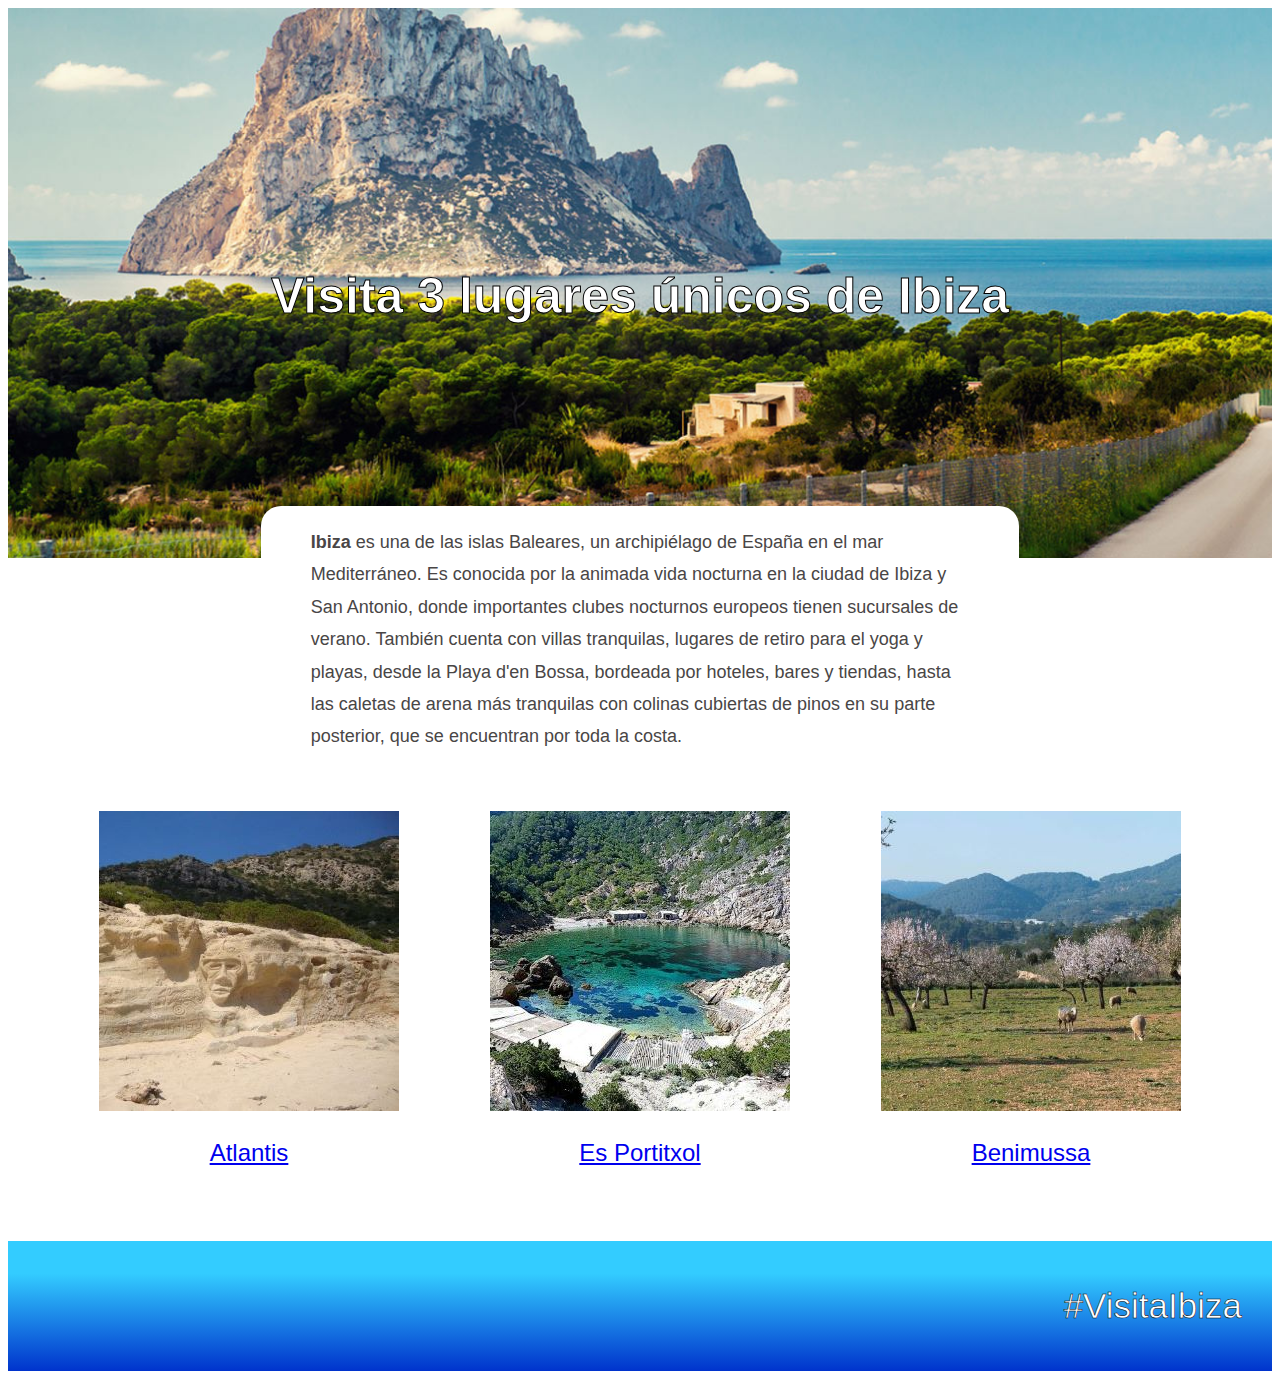
<file: index.html>
<!DOCTYPE html>
<html lang="en">
<head>
    <meta charset="UTF-8">
    <meta http-equiv="X-UA-Compatible" content="IE=edge">
    <meta name="viewport" content="width=device-width, initial-scale=1.0">
    <link rel="stylesheet" href="Style.css">
    <title>Visita 3 lugares únicos de Ibiza</title>
</head>

<body>
    <div class="first_container">
        <header>
            <div class="tit_container">
                <h1>Visita 3 lugares únicos de Ibiza</h1>
            </div>
        </header>
    </div>
   
    <div class="index_container_v">
        <div class="index_container_h">
            <article>
                <div class="content_container">
                    <p class="basic_text"><strong>Ibiza</strong> es una de las islas Baleares, un archipiélago de España en el mar Mediterráneo. Es conocida por la animada vida nocturna en la ciudad de Ibiza y San Antonio, donde importantes clubes nocturnos europeos tienen sucursales de verano. También cuenta con villas tranquilas, lugares de retiro para el yoga y playas, desde la Playa d'en Bossa, bordeada por hoteles, bares y tiendas, hasta las caletas de arena más tranquilas con colinas cubiertas de pinos en su parte posterior, que se encuentran por toda la costa.</p>
                </div>
            </article>
        </div>
        <section>   
            <div class="image_container">
                <span>
                    <div>
                        <img src="Imagenes/Atlantis_1.jpg" alt="Atlantis">
                        <p class="image_text">
                            <a href="atlantis.html">Atlantis</a>
                        </p>
                    </div>
                </span>  
          
                <span>
                    <div>
                        <img src="Imagenes/Portitxol_1.jpg" alt="Cala de Es Portitxol">
                        <p class="image_text">
                            <a href="esPortitxol.html">Es Portitxol</a>
                        </p>
                    </div>
                </span>        
    
                <span>
                    <div>
                        <img src="Imagenes/Benimussa_1.jpg" alt="...">
                        <p class="image_text">
                            <a href="benimussa.html">Benimussa</a>
                        </p>
                    </div>
                </span>  
            </div> 
        </section>        
    </div>
    </div>    
      
    <footer>
        <div class="final_container">
            <p class="final"> #VisitaIbiza <p></p>
        </div>
    </footer> 

</body>
</html>
</file>
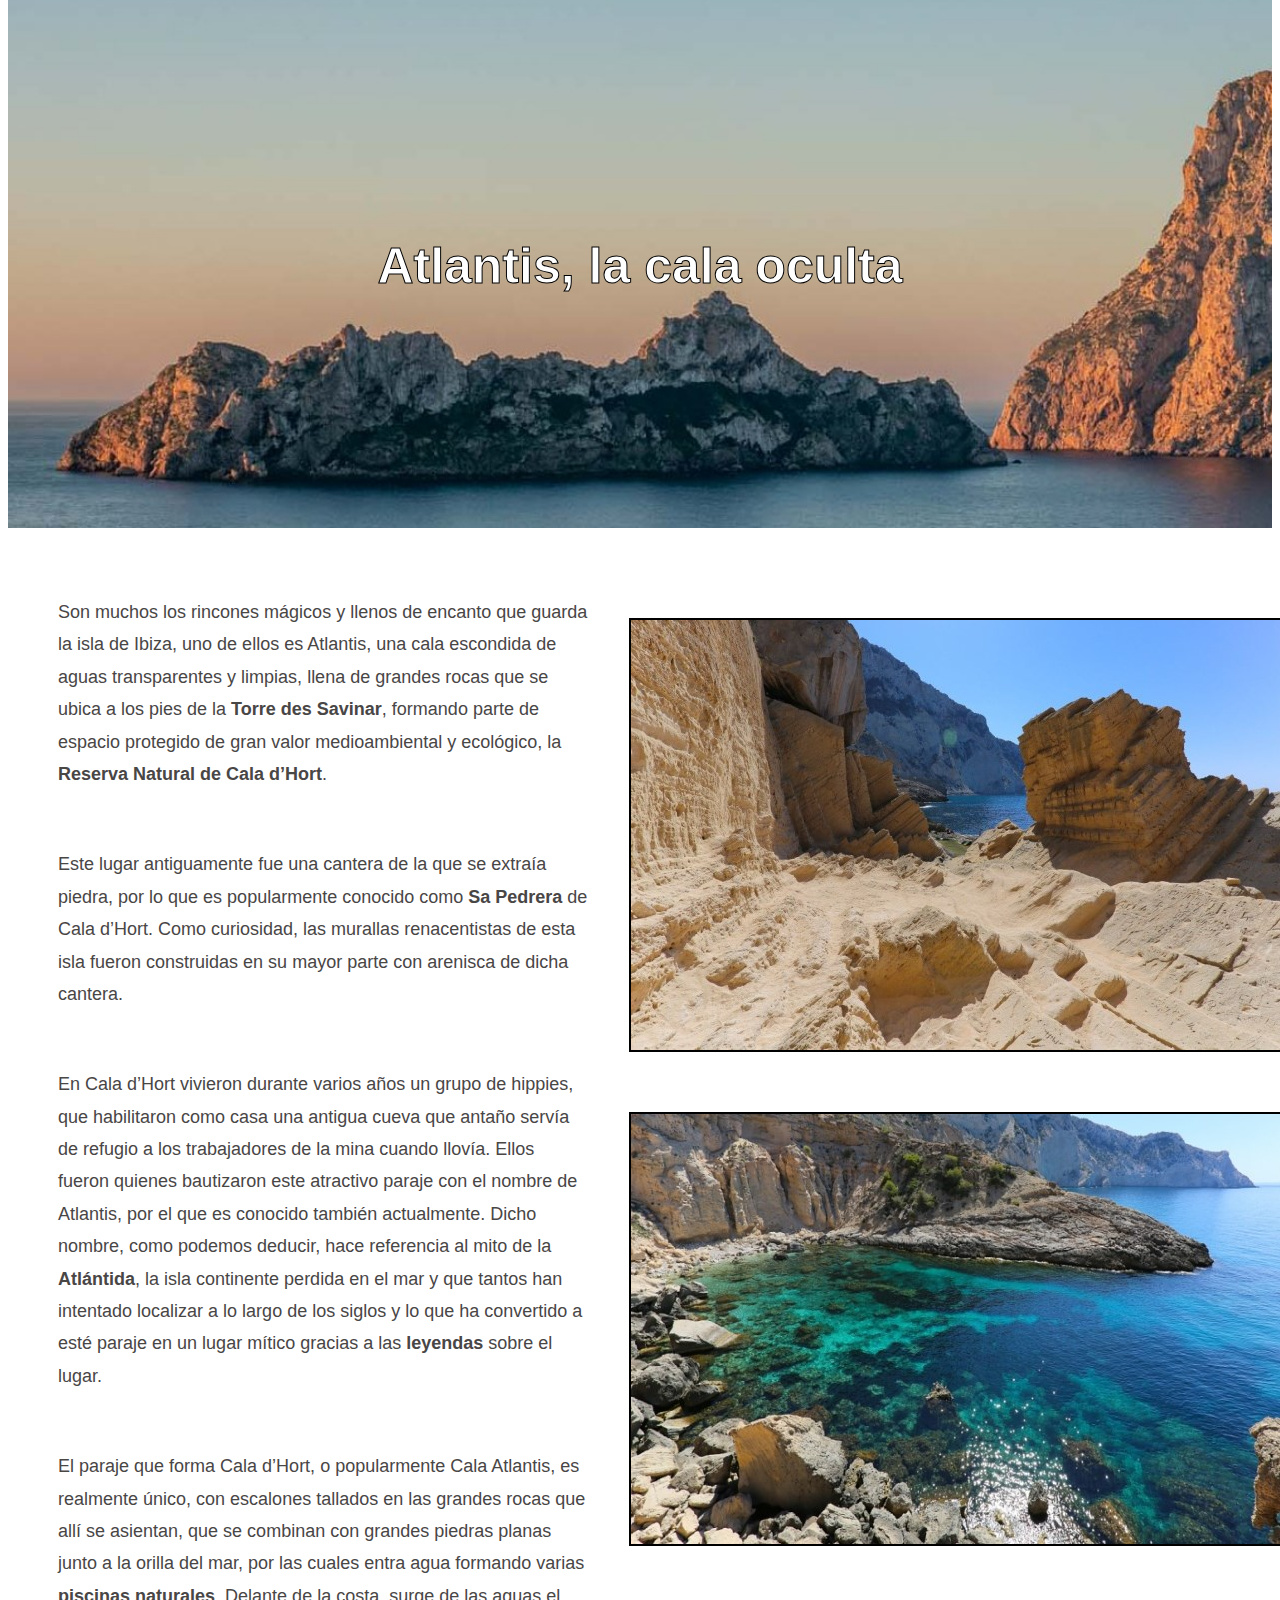
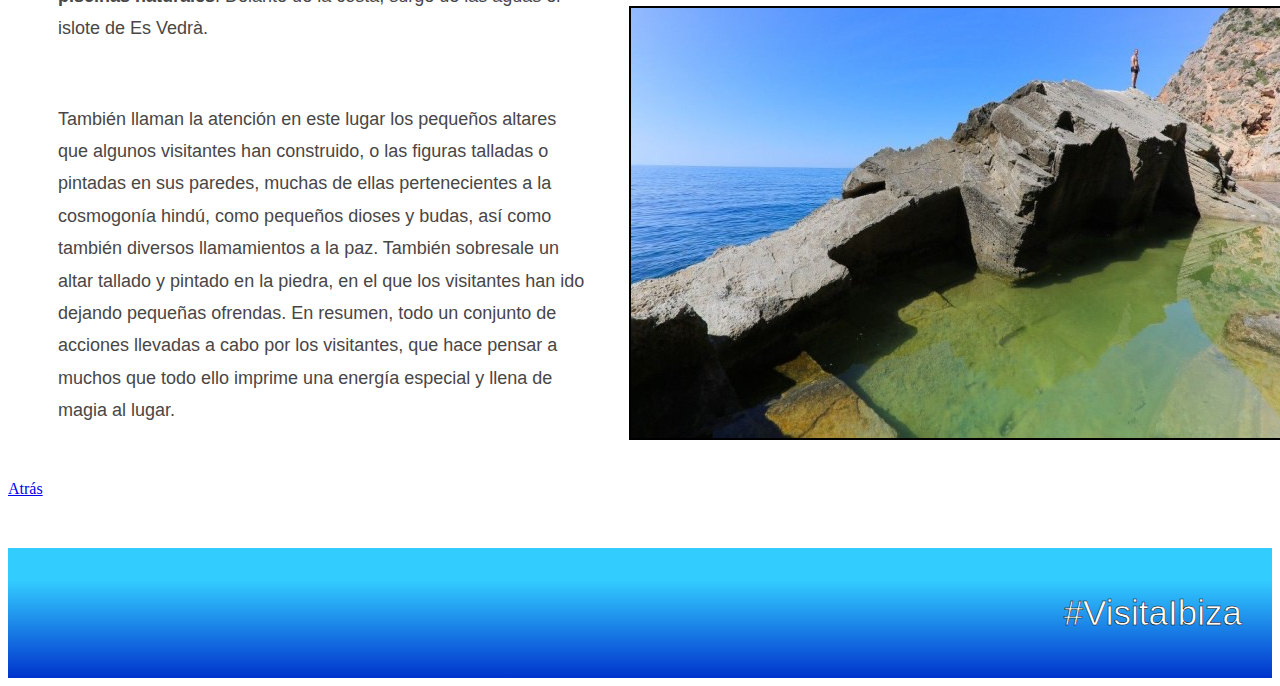
<file: atlantis.html>
<!DOCTYPE html>
<html lang="en">
<head>
    <meta charset="UTF-8">
    <meta http-equiv="X-UA-Compatible" content="IE=edge">
    <meta name="viewport" content="width=device-width, initial-scale=1.0">
    <link rel="stylesheet" href="Style.css">
    <title>Atlantis, la cala oculta</title>
</head>

<body>
    <div class="first_container">
        <header class="sub">
            <div class="tit_container">
                <h1>Atlantis, la cala oculta</h1>
            </div>
        </header>
    </div>
   
    <div class="sub_index_container">
        <section>
            <div class="sub_index_content_left">
                <p class="basic_text">Son muchos los rincones mágicos y llenos de encanto que guarda la isla de Ibiza, uno de ellos es Atlantis, una cala escondida de aguas transparentes y limpias, llena de grandes rocas que se ubica a los pies de la <strong>Torre des Savinar</strong>, formando parte de espacio protegido de gran valor medioambiental y ecológico, la <strong>Reserva Natural de Cala d’Hort</strong>.
                </p>
                <p class="basic_text">Este lugar antiguamente fue una cantera de la que se extraía piedra, por lo que es popularmente conocido como <strong>Sa Pedrera</strong> de Cala d’Hort. Como curiosidad, las murallas renacentistas de esta isla fueron construidas en su mayor parte con arenisca de dicha cantera.
                </p>    
                <p class="basic_text">En Cala d’Hort vivieron durante varios años un grupo de hippies, que habilitaron como casa una antigua cueva que antaño servía de refugio a los trabajadores de la mina cuando llovía. Ellos fueron quienes bautizaron este atractivo paraje con el nombre de Atlantis, por el que es conocido también actualmente. Dicho nombre, como podemos deducir, hace referencia al mito de la <strong>Atlántida</strong>, la isla continente perdida en el mar y que tantos han intentado localizar a lo largo de los siglos y lo que ha convertido a esté paraje en un lugar mítico gracias a las <strong>leyendas</strong> sobre el lugar. 
                </p>    
                <p class="basic_text">El paraje que forma Cala d’Hort, o popularmente Cala Atlantis, es realmente único, con escalones tallados en las grandes rocas que allí se asientan, que se combinan con grandes piedras planas junto a la orilla del mar, por las cuales entra agua formando varias <strong>piscinas naturales</strong>. Delante de la costa, surge de las aguas el islote de Es Vedrà.
                </p>     
                <p class="basic_text">También llaman la atención en este lugar los pequeños altares que algunos visitantes han construido, o las figuras talladas o pintadas en sus paredes, muchas de ellas pertenecientes a la cosmogonía hindú, como pequeños dioses y budas, así como también diversos llamamientos a la paz. También sobresale un altar tallado y pintado en la piedra, en el que los visitantes han ido dejando pequeñas ofrendas. En resumen, todo un conjunto de acciones llevadas a cabo por los visitantes, que hace pensar a muchos que todo ello imprime una energía especial y llena de magia al lugar.
                </p>   
            </div>

            <div class="sub_index_content_right">

                <div class="sub_image_container">
                    <img src="Imagenes/Atlantis_2.jpg" alt="Imagen Atlantis" class="imagen_atlantis">
                </div>

                <div class="sub_image_container">
                    <img src="Imagenes/Atlantis_3.jpg" alt="Imagen Atlantis" class="imagen_atlantis">
                </div>

                <div class="sub_image_container">
                    <img src="Imagenes/Atlantis_4.jpg" alt="Imagen Atlantis" class="imagen_atlantis">
                </div>
            </div> 
        </section>
    </div>    
    <div> 
        <p class="intro"><a href="index.html">Atrás</a>
        </p>
    </div>

    <footer>
        <div class="final_container">
            <p class="final">#VisitaIbiza
            <p>
        </div>
    </footer>
            
</body>
</html>
</file>
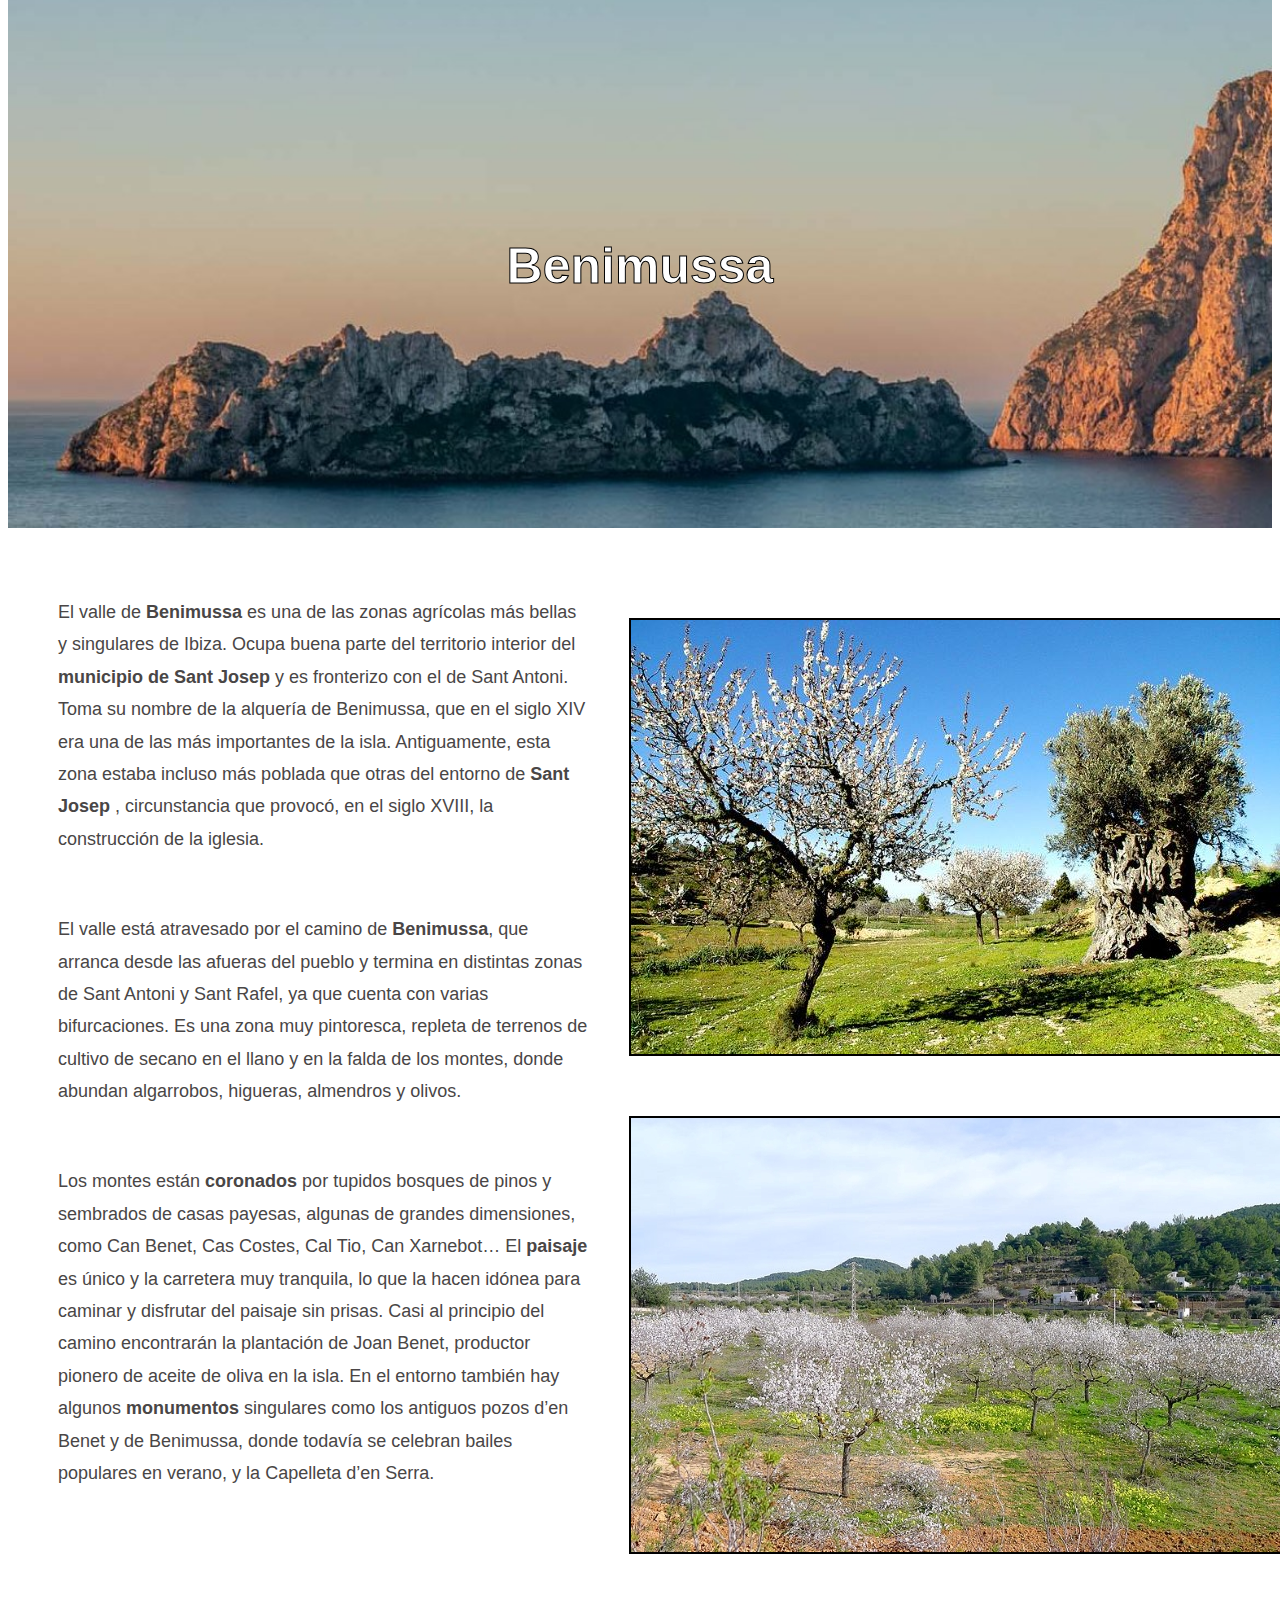
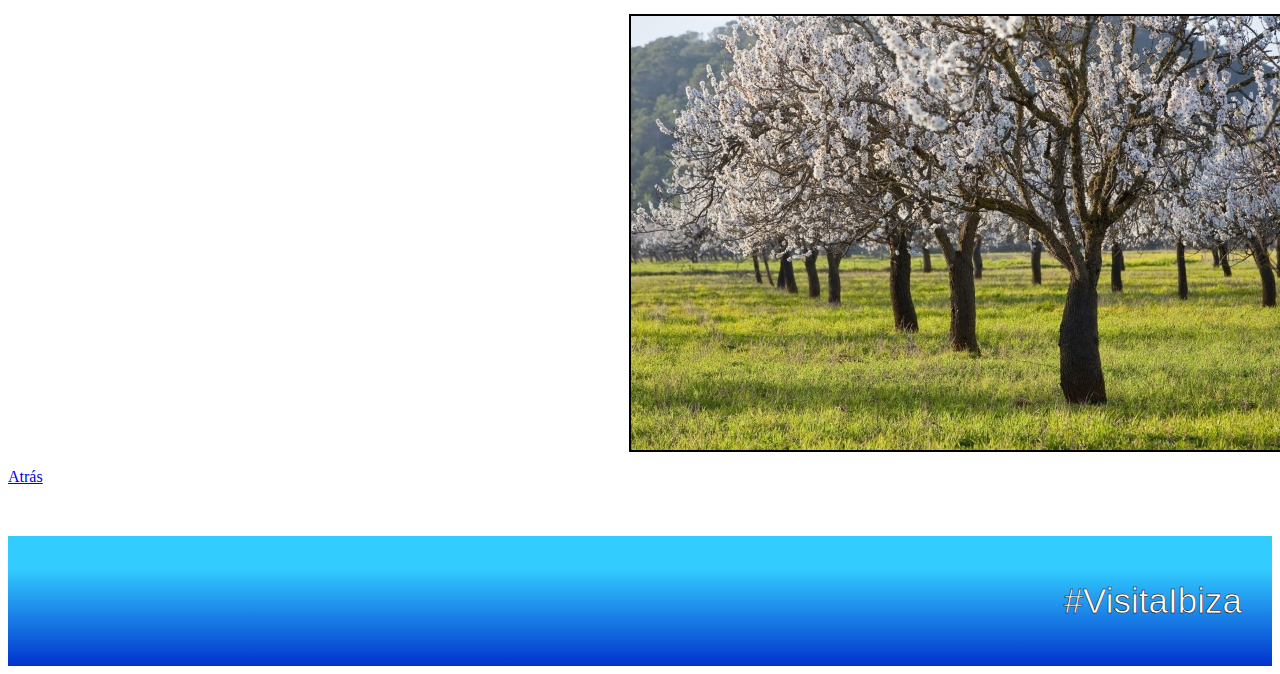
<file: benimussa.html>
<!DOCTYPE html>
<html lang="en">
<head>
    <meta charset="UTF-8">
    <meta http-equiv="X-UA-Compatible" content="IE=edge">
    <meta name="viewport" content="width=device-width, initial-scale=1.0">
    <link rel="stylesheet" href="Style.css">
    <title>Benimussa, valle agrícola del interior de Sant Josep</title>
</head>

<body>
    <div class="first_container">
        <header class="sub">
            <div class="tit_container">
                <h1>Benimussa</h1>
            </div>  
        </header>
    </div>
   
    <div class="sub_index_container">
        <section>
            <div class="sub_index_content_left">
                <p class="basic_text">El valle de <strong> Benimussa</strong> es una de las zonas agrícolas más bellas y singulares de Ibiza. Ocupa buena parte del territorio interior del <strong>municipio de Sant Josep</strong> y es fronterizo con el de Sant Antoni. Toma su nombre de la alquería de Benimussa, que en el siglo XIV era una de las más importantes de la isla. Antiguamente, esta zona estaba incluso más poblada que otras del entorno de <strong> Sant Josep</strong> , circunstancia que provocó, en el siglo XVIII, la construcción de la iglesia.
                </p>
                <p class="basic_text">El valle está atravesado por el camino de <strong>Benimussa</strong>, que arranca desde las afueras del pueblo y termina en distintas zonas de Sant Antoni y Sant Rafel, ya que cuenta con varias bifurcaciones. Es una zona muy pintoresca, repleta de terrenos de cultivo de secano en el llano y en la falda de los montes, donde abundan algarrobos, higueras, almendros y olivos.
                </p>    
                <p class="basic_text">Los montes están <strong>coronados</strong> por tupidos bosques de pinos y sembrados de casas payesas, algunas de grandes dimensiones, como Can Benet, Cas Costes, Cal Tio, Can Xarnebot… El <strong>paisaje</strong> es único y la carretera muy tranquila, lo que la hacen idónea para caminar y disfrutar del paisaje sin prisas. Casi al principio del camino encontrarán la plantación de Joan Benet, productor pionero de aceite de oliva en la isla. En el entorno también hay algunos <strong>monumentos</strong> singulares como los antiguos pozos d’en Benet y de Benimussa, donde todavía se celebran bailes populares en verano, y la Capelleta d’en Serra.
                </p>     
            </div>

            <div class="sub_index_content_right">
                <div class="sub_image_container">
                    <img src="Imagenes/Benimussa_2.jpg" alt="Imagen Atlantis" class="imagen_atlantis">
                </div>

                <div class="sub_image_container">
                    <img src="Imagenes/Benimussa_3.jpg" alt="Imagen Atlantis" class="imagen_atlantis">
                </div>
                
                <div class="sub_image_container">
                    <img src="Imagenes/Benimussa_4.jpg" alt="Imagen Atlantis" class="imagen_atlantis">
                </div>
            </div>    
        </section>
    </div>    
    <div> 
        <p class="intro"><a href="index.html">Atrás</a>
        </p> 
    </div> 
      
    <footer>
        <div class="final_container">
            <p class="final">#VisitaIbiza
            <p>
        </div>
    </footer>
            
</body>
</html>
</file>
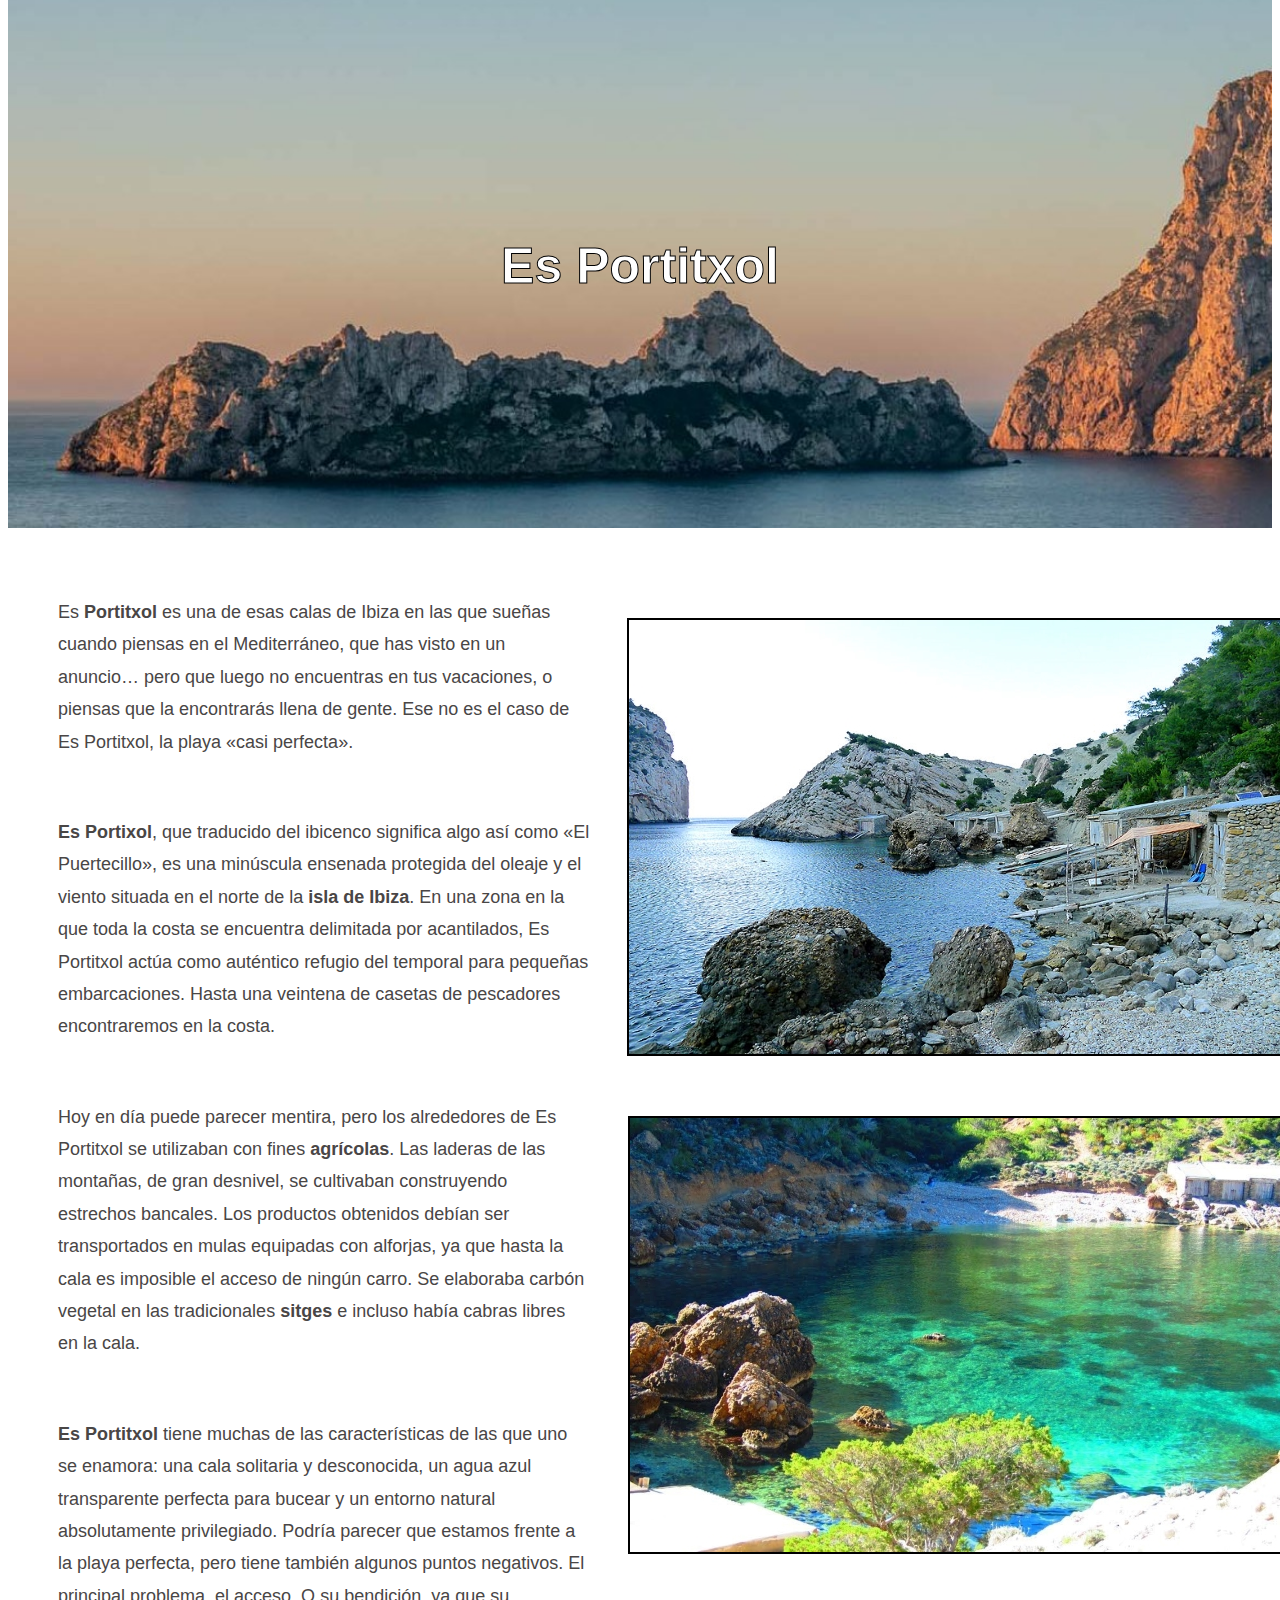
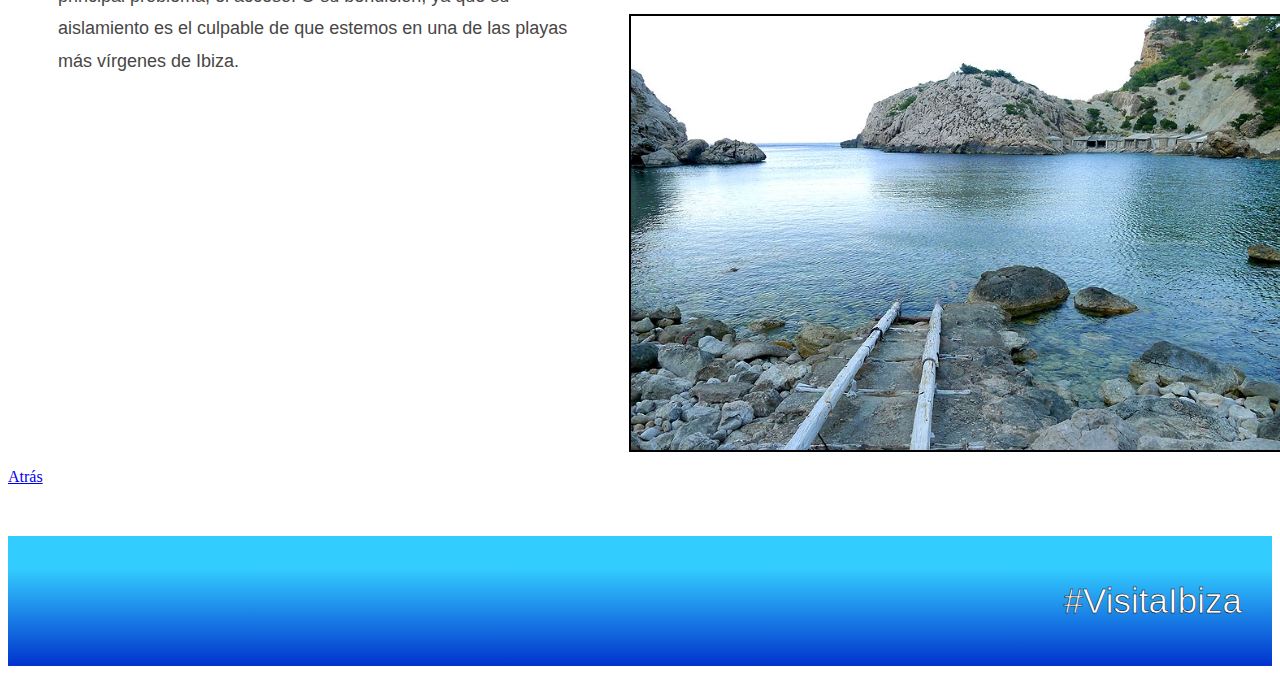
<file: esPortitxol.html>
<!DOCTYPE html>
<html lang="en">
<head>
    <meta charset="UTF-8">
    <meta http-equiv="X-UA-Compatible" content="IE=edge">
    <meta name="viewport" content="width=device-width, initial-scale=1.0">
    <link rel="stylesheet" href="Style.css">
    <title>Es Portitxol</title>
</head>

<body>
    <div class="first_container">
        <header class="sub">
            <div class="tit_container">
                <h1>Es Portitxol</h1>
            </div>
        </header>
    </div>
   
    <div class="sub_index_container">
        <section>
            <div class="sub_index_content_left">
                <p class="basic_text">Es <strong>Portitxol</strong> es una de esas <stronng>calas de Ibiza</stronng> en las que sueñas cuando piensas en el Mediterráneo, que has visto en un anuncio… pero que luego no encuentras en tus vacaciones, o piensas que la encontrarás llena de gente. Ese no es el caso de Es Portitxol, la playa «casi perfecta».
                </p>
                <p class="basic_text"><strong>Es Portixol</strong>, que traducido del ibicenco significa algo así como «El Puertecillo», es una minúscula ensenada protegida del oleaje y el viento situada en el norte de la <strong>isla de Ibiza</strong>. En una zona en la que toda la costa se encuentra delimitada por acantilados, Es Portitxol actúa como auténtico refugio del temporal para pequeñas embarcaciones. Hasta una veintena de casetas de pescadores encontraremos en la costa.
                </p>    
                <p class="basic_text">Hoy en día puede parecer mentira, pero los alrededores de Es Portitxol se utilizaban con fines <strong>agrícolas</strong>. Las laderas de las montañas, de gran desnivel, se cultivaban construyendo estrechos bancales. Los productos obtenidos debían ser transportados en mulas equipadas con alforjas, ya que hasta la cala es imposible el acceso de ningún carro. Se elaboraba carbón vegetal en las tradicionales <strong>sitges</strong> e incluso había cabras libres en la cala.
                </p>    
                <p class="basic_text"><strong>Es Portitxol</strong> tiene muchas de las características de las que uno se enamora: una cala solitaria y desconocida, un agua azul transparente perfecta para bucear y un entorno natural absolutamente privilegiado. Podría parecer que estamos frente a la playa perfecta, pero tiene también algunos puntos negativos. El principal problema, el acceso. O su bendición, ya que su aislamiento es el culpable de que estemos en una de las playas más vírgenes de Ibiza.
                </p>     
            </div>

            <div class="sub_index_content_right">

                <div class="sub_image_container">
                    <img src="Imagenes/Portitxol_2.jpg" alt="Imagen Atlantis" class="imagen_atlantis">
                </div>

                <div class="sub_image_container">
                    <img src="Imagenes/Portitxol_3.jpg" alt="Imagen Atlantis" class="imagen_atlantis">
                </div>

                <div class="sub_image_container">
                    <img src="Imagenes/Portitxol_4.jpg" alt="Imagen Atlantis" class="imagen_atlantis">
                </div>
            </div>      
        </section>
    </div>    
    <div> 
        <p class="intro"><a href="index.html">Atrás</a>
        </p> 
    </div> 
     
    <footer>
        <div class="final_container">
            <p class="final">#VisitaIbiza
            <p>
        </div>
    </footer>
            
</body>
</html>
</file>
<file: Style.css>
header{
    width: 100%;
    height: 550px;
    background: url(Imagenes/Ibiza.jpg)no-repeat;
    background-size: cover;
    margin:none;
}   
header.sub{
    width: 100%;
    height: 550px;
    background: url(Imagenes/Ibiza2.jpg)no-repeat;
    background-size: cover;
    margin-bottom: 30px;
   
}  
footer{
    margin-top: 50px;
    height: 130px;
    background-image:linear-gradient(to bottom, #33ccff 25%, #0033cc 100%)
    
}
article{
    width: 60%;
}
h1{
   color: white;
   font-size: 50px;
   font-family: Montserrat,sans-serif;  
   -webkit-text-stroke: 1px black;
}
h2{
    color: black;
    font-size: 40px;
    font-family: Montserrat,sans-serif;  
 }
 p.basic_text{
    color: rgb(73, 70, 70);
    font-size: 18px;
    line-height: 1.8;
    font-family: Montserrat,sans-serif;  
    background-color: white;
    padding: 20px 50px;
    border-top-left-radius: 20px;
    border-top-right-radius: 20px;
 }
 p.final{
    color: white;
    font-size: 35px;
    font-family: Montserrat,sans-serif;
    padding-right: 30px;
    -webkit-text-stroke: 0.5px black;
 }
 p.image_text{
    font-size: 1.5em;
    text-align: center;
    font-family: Montserrat,sans-serif;
 }
div.first_container{ 
    height: 550px;
    display: flex;
    justify-content: center; 
    align-items: flex-end;
  
}
div.tit_container{
    height: 350px;
    display: flex;
    justify-content: center; 
    align-items: flex-end;
}   
div.content_container{
    margin-bottom: 5%;
   
}
div.index_container_h{ 
    display: flex;
    justify-content: center; 
  
}
div.index_container_v{
    display: flex;
    flex-direction: column;
    margin-top: -70px;    
}
div.image_container{
    display: flex;
    justify-content: space-evenly;
}
div.sub_index_container{
    width: 100%;
    display: flex;
    justify-content: flex-start; 
      
}
div.sub_index_content_left{
    width: 50%;
    float: left;
  
}
div.sub_index_content_right{
    width: 50%;
    float: left;
    display: flex;
    flex-direction: column;
    align-items: center;
    justify-items: space-around;    
}
div.sub_image_container{
     padding-top: 60px;
     display: flex;
     justify-content: center;
}
div.final_container{
    height: 130px;
    display: flex;
    justify-content: flex-end;
    align-items: center;

}
.imagen_atlantis{
    border: 2px solid black;
   
}

@media screen and (max-width: 1250px) {
    .imagen_atlantis{
    border: 2px solid black;
    width: 392px;
    height: 260px;
    }

}

@media screen and (max-width: 1000px){
    div.image_container{
        padding-top: 60px;
        display: flex;
        align-items: center;
        flex-direction: column;
    }

    article{
        width: 75%;
    }
}
    
@media screen and (max-width: 750px){
    article{
        width: 90%;
    }
    }

@media screen and (max-width: 900px){
    div.sub_index_content_left{
        width: 100%;
    }   
     div.sub_index_content_right{
        width: 100%;
        display: flex;
        flex-direction: column;
        align-items: center;
        justify-items: flex-end;    
    }
    }
</file>
